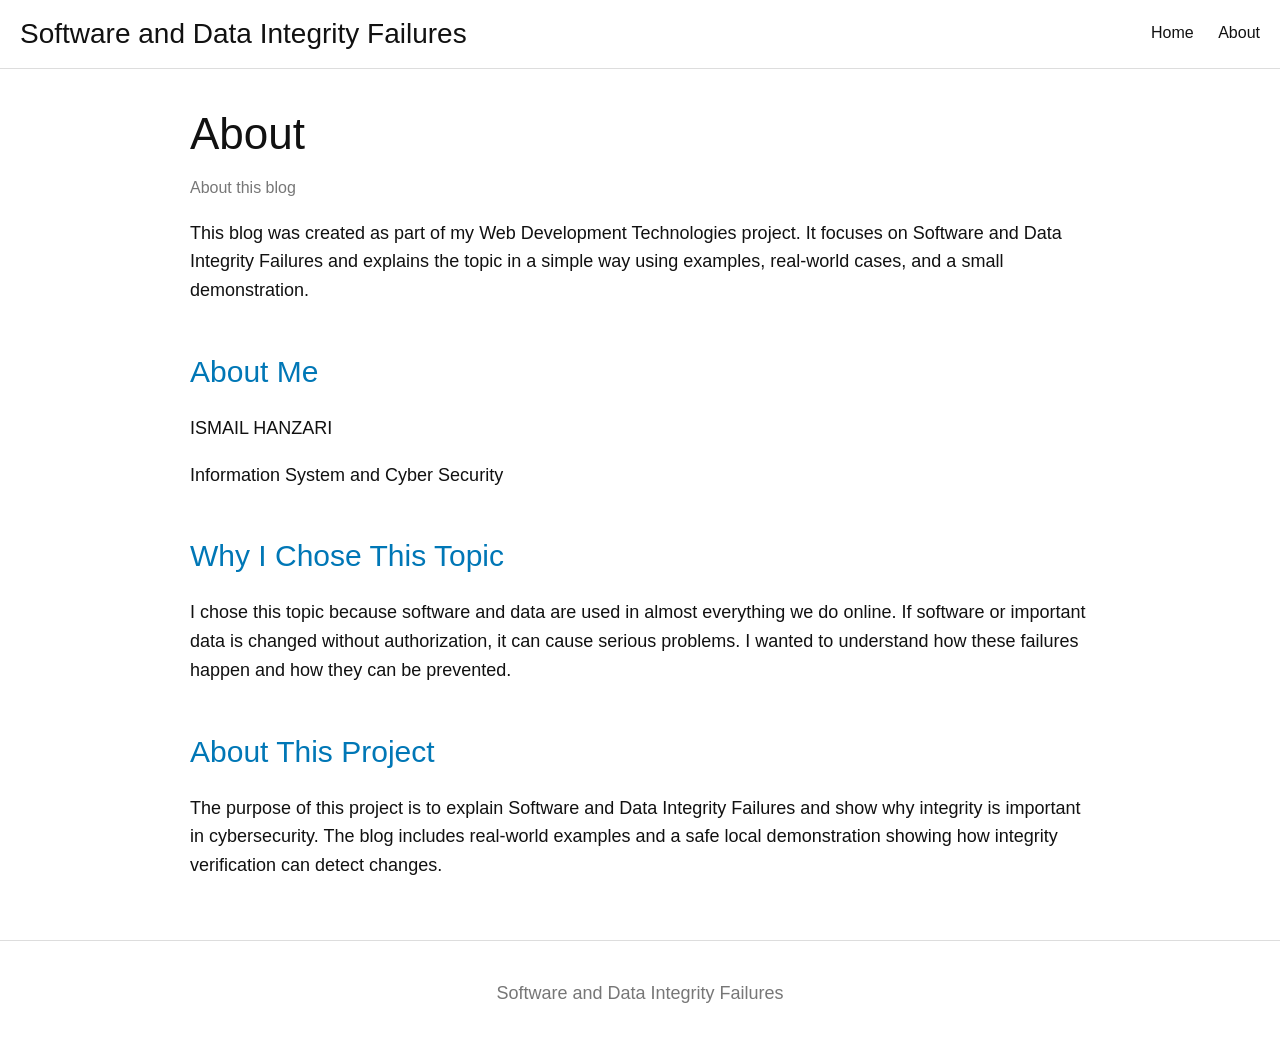
<file: about.html>
<!DOCTYPE html>
<html>

<head>

    <title>About</title>

    <link rel="stylesheet" href="style.css">

</head>

<body>

<header>

    <h1>Software and Data Integrity Failures</h1>

</header>

<nav>

    <a href="index.html">Home</a>
    <a href="about.html">About</a>

</nav>

<main>

    <h1>About</h1>

    <p class="date">About this blog</p>


    <p>
         This blog was created as part of my Web Development Technologies
    project. It focuses on Software and Data Integrity Failures and
    explains the topic in a simple way using examples, real-world cases,
    and a small demonstration.
    </p>


    <h2>About Me</h2>

    <p>
       ISMAIL HANZARI
    </p>

    <p>
        Information System and Cyber Security
    </p>


    <h2>Why I Chose This Topic</h2>

    <p>
            I chose this topic because software and data are used in almost
    everything we do online. If software or important data is changed
    without authorization, it can cause serious problems. I wanted to
    understand how these failures happen and how they can be prevented.
    </p>


    <h2>About This Project</h2>

    <p>
            The purpose of this project is to explain Software and Data Integrity
    Failures and show why integrity is important in cybersecurity. The
    blog includes real-world examples and a safe local demonstration
    showing how integrity verification can detect changes.
    </p>

</main>

<footer>

    <p>
        Software and Data Integrity Failures
    </p>

</footer>

</body>

</html>
</file>
<file: style.css>
body {
    margin: 0;
    font-family: Arial, sans-serif;
    color: #111;
    background: white;
}

/* Top of the blog */

header {
    border-bottom: 1px solid #ddd;
    padding: 18px 20px;
    display: flex;
    justify-content: space-between;
    align-items: center;
}

nav {
    position: static;
}

header h1 {
    margin: 0;
    font-size: 28px;
    font-weight: normal;
}


/* Navigation */

nav {
    position: absolute;
    top: 24px;
    right: 20px;
}

nav a {
    color: #111;
    text-decoration: none;
    margin-left: 20px;
}

nav a:hover {
    color: #0077b6;
}

/* Article */

main {
    max-width: 900px;
    margin: 40px auto;
    padding: 0 20px;
}

/* Headings */

h2 {
    color: #0077b6;
    font-size: 30px;
    font-weight: normal;
    margin-top: 50px;
}

h3 {
    color: #0077b6;
    font-size: 22px;
    font-weight: normal;
}

/* Main article title */

main > h1 {
    font-size: 44px;
    font-weight: normal;
    margin-bottom: 10px;
}

/* Date */

.date {
    color: #777;
    font-size: 16px;
}

/* Paragraphs */

p {
    font-size: 18px;
    line-height: 1.6;
}

/* Lists */

li {
    font-size: 18px;
    line-height: 1.6;
    margin-bottom: 8px;
}

/* Images */

img {
    max-width: 100%;
    height: auto;
    margin: 25px 0;
}

/* Videos */

video {
    max-width: 100%;
    margin: 20px 0 40px 0;
}

/* Links */

a {
    color: #0077b6;
}

a:hover {
    color: #005f8a;
}

/* Tables */

table {
    width: 100%;
    border-collapse: collapse;
    margin: 25px 0;
}

th,
td {
    border: 1px solid #ddd;
    padding: 10px;
    text-align: left;
}

th {
    background-color: #eaf6fb;
}

/* Footer */

footer {
    border-top: 1px solid #ddd;
    margin-top: 60px;
    padding: 20px;
    text-align: center;
    color: #777;
}

/* Mobile */

@media (max-width: 600px) {

    header h1 {
        font-size: 22px;
    }

    main {
        margin-top: 25px;
    }

    main > h1 {
        font-size: 34px;
    }

    p,
    li {
        font-size: 16px;
    }

}
</file>
